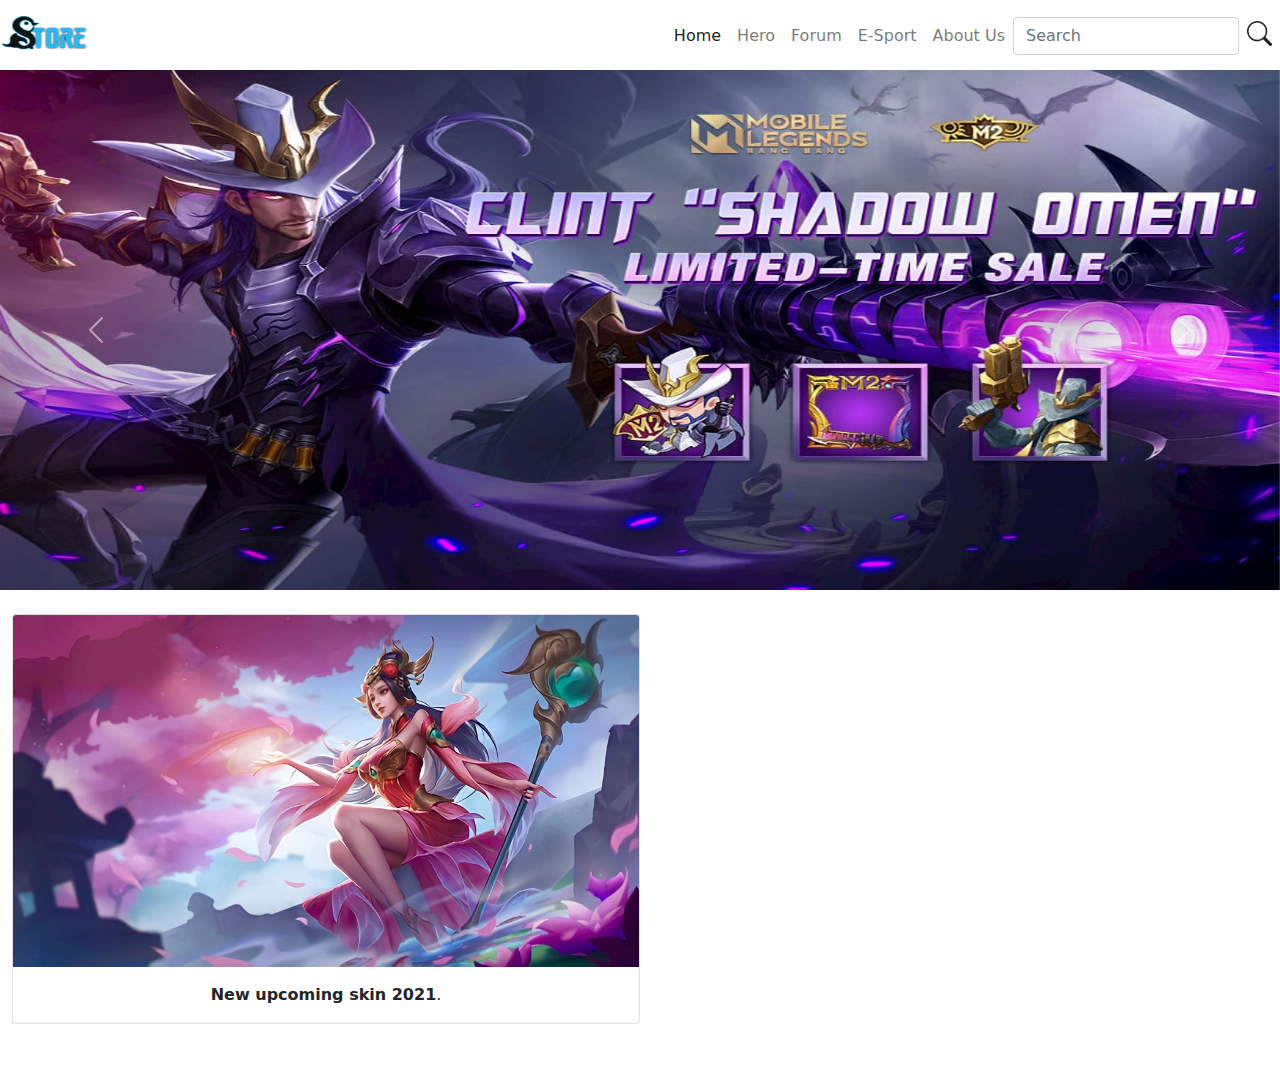
<file: index.html>
<!doctype html>
<html lang="en">
  <head>
    <!-- Required meta tags -->
    <meta charset="utf-8">
    <meta name="viewport" content="width=device-width, initial-scale=1">

    <!-- Bootstrap CSS -->
    <link href="bootstrap/css/bootstrap.min.css" rel="stylesheet">
    <link href="bootstrap/css/style.css" rel="stylesheet">
    <title>Penguin Store</title>
  </head>
  <body>
    
    <!-- NAVBAR -->
	<div class="container-fluid">
 	 <div class="navbar navbar-expand-md fixed-top navbar-light bg-light">
   		 <a class="navbar-brand" href="#">
   		   <img src="img/logo.png" alt="" width="90" height="35" class="d-inline-block align-top">
		    </a>
		<button class="navbar-toggler" type="button" data-bs-toggle="collapse" data-bs-target="#navbarNav" aria-controls="navbarNav" aria-expanded="false" aria-label="Toggle navigation">
      <span class="navbar-toggler-icon"></span>
    </button>
		<div class="collapse navbar-collapse" id="navbarNav">
      <ul class="navbar-nav mt-2" style="margin-left: auto;">
        <li class="nav-item">
          <a class="nav-link active" aria-current="page" href="#">Home</a>
        </li>
        <li class="nav-item">
          <a class="nav-link" href="assets/hero/index.html">Hero</a>
        </li>
        <li class="nav-item">
          <a class="nav-link" href="assets/forum/index.html">Forum</a>
        </li>
        <li class="nav-item">
          <a class="nav-link" href="assets/esport/index.html">E-Sport</a>
        </li>
        <li class="nav-item">
          <a class="nav-link" href="assets/about/index.html">About Us</a>
        </li>
        </ul>
        <form class="d-flex mt-2">
        <input class="form-control me-2" type="search" placeholder="Search" aria-label="Search">
        <a type="submit">
			<svg xmlns="http://www.w3.org/2000/svg" width="25" height="25" fill="currentColor" class="bi bi-search me-2 mt-1" viewBox="0 0 16 16">
 			 <path d="M11.742 10.344a6.5 6.5 0 1 0-1.397 1.398h-.001c.03.04.062.078.098.115l3.85 3.85a1 1 0 0 0 1.415-1.414l-3.85-3.85a1.007 1.007 0 0 0-.115-.1zM12 6.5a5.5 5.5 0 1 1-11 0 5.5 5.5 0 0 1 11 0z"/>
			</svg>
		 </a>
      </form>
    </div>
  </div>
  </div>
  

<!-- CAROUSEL EVENTS  -->
<div id="carouselExampleControls" class="carousel slide" data-bs-ride="carousel">
  <div class="carousel-inner">

    <div class="carousel-item active">
      <img src="img/clint.jpg" class="d-block w-100" alt="...">
    </div>
    <div class="carousel-item">
      <img src="img/515.jpg" class="d-block w-100" alt="...">
    </div>
    <div class="carousel-item">
      <img src="img/logo ml.jpg" class="d-block w-100" alt="...">
    </div>
    <div class="carousel-item">
      <img src="img/paquito.jpg" class="d-block w-100" alt="...">
    </div>
    <div class="carousel-item">
      <img src="img/venom.jpg" class="d-block w-100" alt="...">
    </div>
  </div>

  <a class="carousel-control-prev" href="#carouselExampleControls" role="button" data-bs-slide="prev">
    <span class="carousel-control-prev-icon" aria-hidden="true"></span>
    <span class="visually-hidden">Previous</span>
  </a>
  <a class="carousel-control-next" href="#carouselExampleControls" role="button" data-bs-slide="next">
    <span class="carousel-control-next-icon" aria-hidden="true"></span>
    <span class="visually-hidden">Next</span>
  </a>
</div>


     <div class="container-fluid">
    <div class="row mb-4">
        <div class="col text-center">
        </div>
    </div>

    <div class="row mb-5">
        <div class="col-md">
      <div class="card" style="width: 50%;">
      <a href="assets/home/index.html">
      <img src="img/skin/kadita.jpg" class="card-img-top" >
      </a>
      <div class="card-body">
        <p class="card-text text-center"><b>New upcoming skin 2021</b>.</p>
      </div>
    </div>
    </div>
  </div>
 </div> 




    <script src="bootstrap/js/bootstrap.bundle.min.js"></script>
  </body>
</html>
</file>
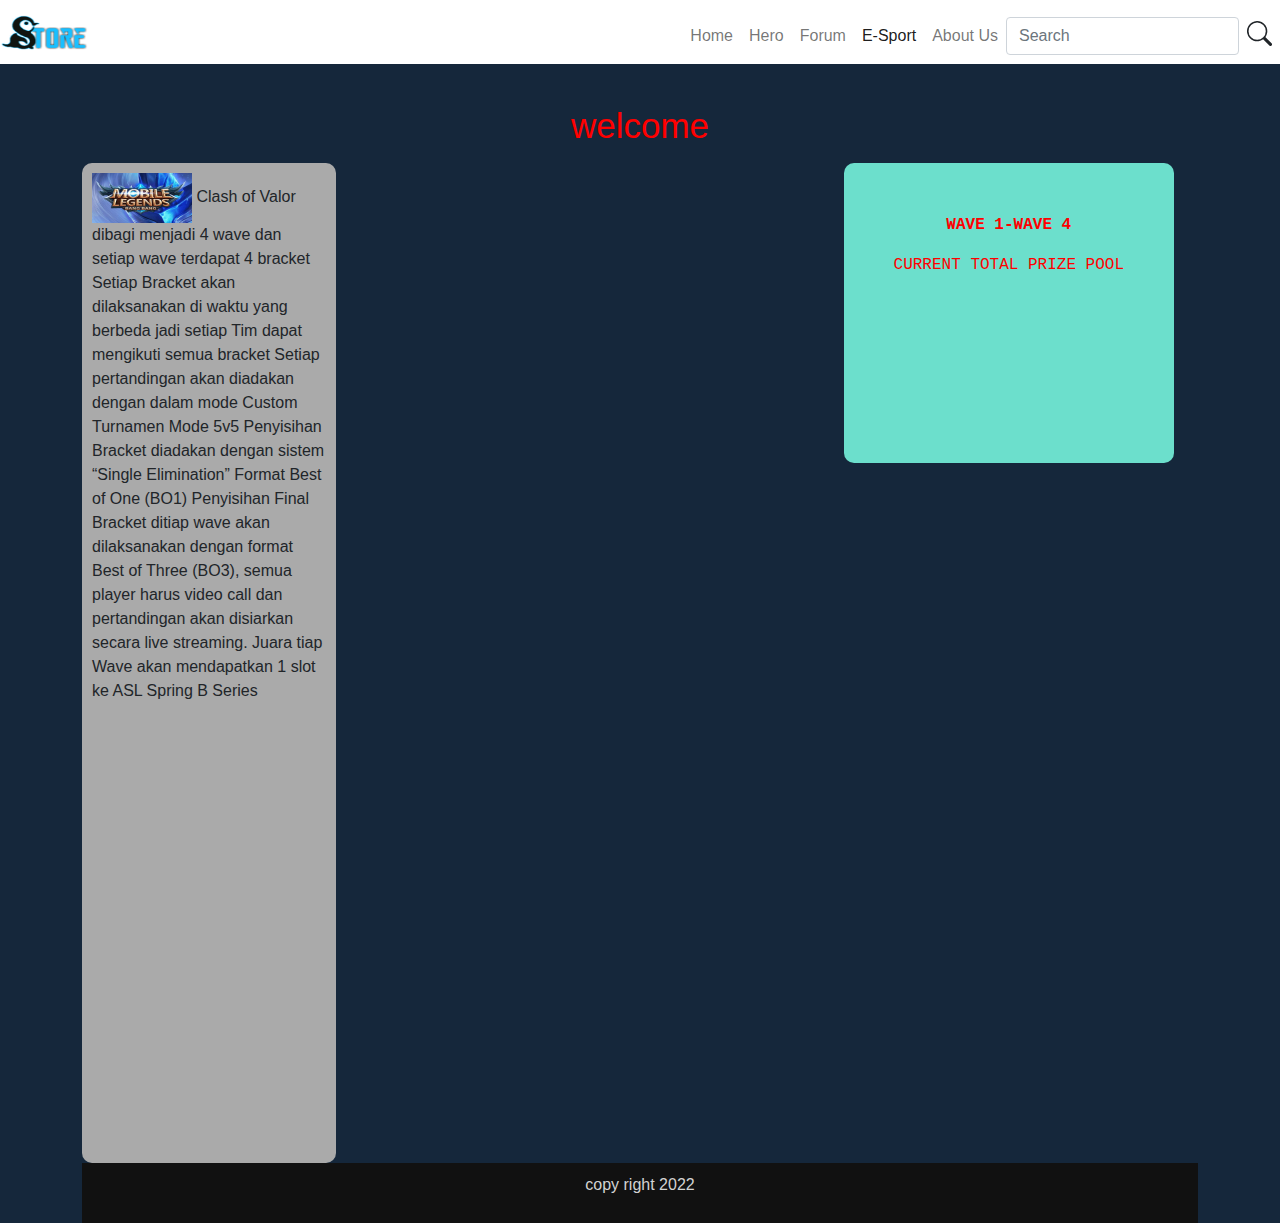
<file: assets/index.html>
<!doctype html>
<html lang="en">
  <head>
    <!-- Required meta tags -->
    <meta charset="utf-8">
    <meta name="viewport" content="width=device-width, initial-scale=1">

    <!-- Bootstrap CSS -->
    <link href="../../bootstrap/css/bootstrap.min.css" rel="stylesheet">
    <link href="../../bootstrap/css/style.css" rel="stylesheet">

     <link rel="stylesheet" type="text/css" href="style.css">
    <title>Penguin Store</title>
  </head>
  <body>
    
    <!-- NAVBAR -->
	<div class="container-fluid">
 	 <div class="navbar navbar-expand-md fixed-top navbar-light bg-light">
   		 <a class="navbar-brand" href="#">
   		   <img src="../../img/logo.png" alt="" width="90" height="35" class="d-inline-block align-top">
		    </a>
		<button class="navbar-toggler" type="button" data-bs-toggle="collapse" data-bs-target="#navbarNav" aria-controls="navbarNav" aria-expanded="false" aria-label="Toggle navigation">
      <span class="navbar-toggler-icon"></span>
    </button>
		<div class="collapse navbar-collapse" id="navbarNav">
      <ul class="navbar-nav mt-2" style="margin-left: auto;">
        <li class="nav-item">
          <a class="nav-link" href="../../">Home</a>
        </li>
        <li class="nav-item">
          <a class="nav-link" href="../hero/index.htnl">Hero</a>
        </li>
        <li class="nav-item">
          <a class="nav-link" href="../forum/index.html">Forum</a>
        </li>
        <li class="nav-item">
          <a class="nav-link active" href="#">E-Sport</a>
        </li>
        <li class="nav-item">
          <a class="nav-link" href="../about/index.html">About Us</a>
        </li>
        </ul>
        <form class="d-flex mt-2">
        <input class="form-control me-2" type="search" placeholder="Search" aria-label="Search">
        <a type="submit">
			<svg xmlns="http://www.w3.org/2000/svg" width="25" height="25" fill="currentColor" class="bi bi-search me-2 mt-1" viewBox="0 0 16 16">
 			 <path d="M11.742 10.344a6.5 6.5 0 1 0-1.397 1.398h-.001c.03.04.062.078.098.115l3.85 3.85a1 1 0 0 0 1.415-1.414l-3.85-3.85a1.007 1.007 0 0 0-.115-.1zM12 6.5a5.5 5.5 0 1 1-11 0 5.5 5.5 0 0 1 11 0z"/>
			</svg>
		 </a>
      </form>
    </div>
  </div>
  </div>
  

</head>
<body>


<div class="container">
  <div class="header" style="color: red">
   welcome 
  </div>
  
  <div class="left col-4" style="background-color:#aaa;">

    <img src="mlbb.jpg" height="50" width="100">
  Clash of Valor dibagi menjadi 4 wave dan setiap wave terdapat 4 bracket Setiap Bracket akan dilaksanakan di waktu yang berbeda jadi setiap Tim dapat mengikuti semua bracket Setiap pertandingan akan diadakan dengan dalam mode Custom Turnamen Mode 5v5 Penyisihan Bracket diadakan dengan sistem “Single Elimination” Format Best of One (BO1) Penyisihan Final Bracket ditiap wave akan dilaksanakan dengan format Best of Three (BO3), semua player harus video call dan pertandingan akan disiarkan secara live streaming. Juara tiap Wave akan mendapatkan 1 slot ke ASL Spring B Series</div>
  <div class="middle" style="background-color: #6CDFCC "><p><B>WAVE 1-WAVE 4</B></p>
    
   <div class="text">
      CURRENT TOTAL PRIZE POOL 
    </div></div> 
  
 
  

    <div class="container" ></div>

  <div class="footer">
    <p>copy right 2022</p>
  </div>
</div> 





    <script src="../../bootstrap/js/bootstrap.bundle.min.js"></script>
  </body>
</html>
</file>
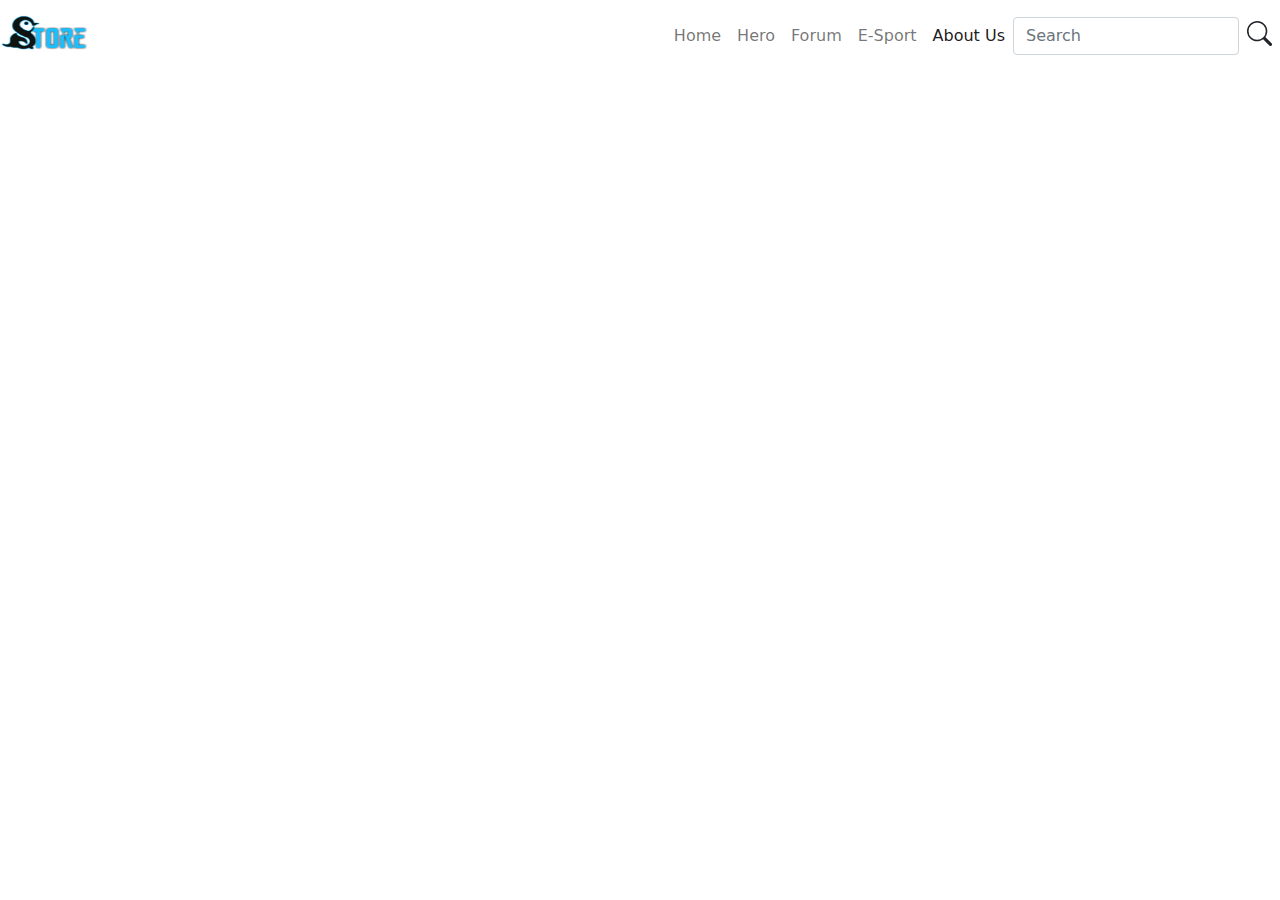
<file: assets/about/index.html>
<!doctype html>
<html lang="en">
  <head>
    <!-- Required meta tags -->
    <meta charset="utf-8">
    <meta name="viewport" content="width=device-width, initial-scale=1">

    <!-- Bootstrap CSS -->
    <link href="../../bootstrap/css/bootstrap.min.css" rel="stylesheet">
    <link href="../../bootstrap/css/style.css" rel="stylesheet">
    <title>Penguin Store</title>
  </head>
  <body>
    
    <!-- NAVBAR -->
	<div class="container-fluid">
 	 <div class="navbar navbar-expand-md fixed-top navbar-light bg-light">
   		 <a class="navbar-brand" href="#">
   		   <img src="../../img/logo.png" alt="" width="90" height="35" class="d-inline-block align-top">
		    </a>
		<button class="navbar-toggler" type="button" data-bs-toggle="collapse" data-bs-target="#navbarNav" aria-controls="navbarNav" aria-expanded="false" aria-label="Toggle navigation">
      <span class="navbar-toggler-icon"></span>
    </button>
		<div class="collapse navbar-collapse" id="navbarNav">
      <ul class="navbar-nav mt-2" style="margin-left: auto;">
        <li class="nav-item">
          <a class="nav-link" href="../..">Home</a>
        </li>
        <li class="nav-item">
          <a class="nav-link" href="../hero/">Hero</a>
        </li>
        <li class="nav-item">
          <a class="nav-link" href="../forum/">Forum</a>
        </li>
        <li class="nav-item">
          <a class="nav-link" href="../esport/">E-Sport</a>
        </li>
        <li class="nav-item">
          <a class="nav-link active" href="#">About Us</a>
        </li>
        </ul>
        <form class="d-flex mt-2">
        <input class="form-control me-2" type="search" placeholder="Search" aria-label="Search">
        <a type="submit">
			<svg xmlns="http://www.w3.org/2000/svg" width="25" height="25" fill="currentColor" class="bi bi-search me-2 mt-1" viewBox="0 0 16 16">
 			 <path d="M11.742 10.344a6.5 6.5 0 1 0-1.397 1.398h-.001c.03.04.062.078.098.115l3.85 3.85a1 1 0 0 0 1.415-1.414l-3.85-3.85a1.007 1.007 0 0 0-.115-.1zM12 6.5a5.5 5.5 0 1 1-11 0 5.5 5.5 0 0 1 11 0z"/>
			</svg>
		 </a>
      </form>
    </div>
  </div>
  </div>
  




    <script src="../../bootstrap/js/bootstrap.bundle.min.js"></script>
  </body>
</html>
</file>
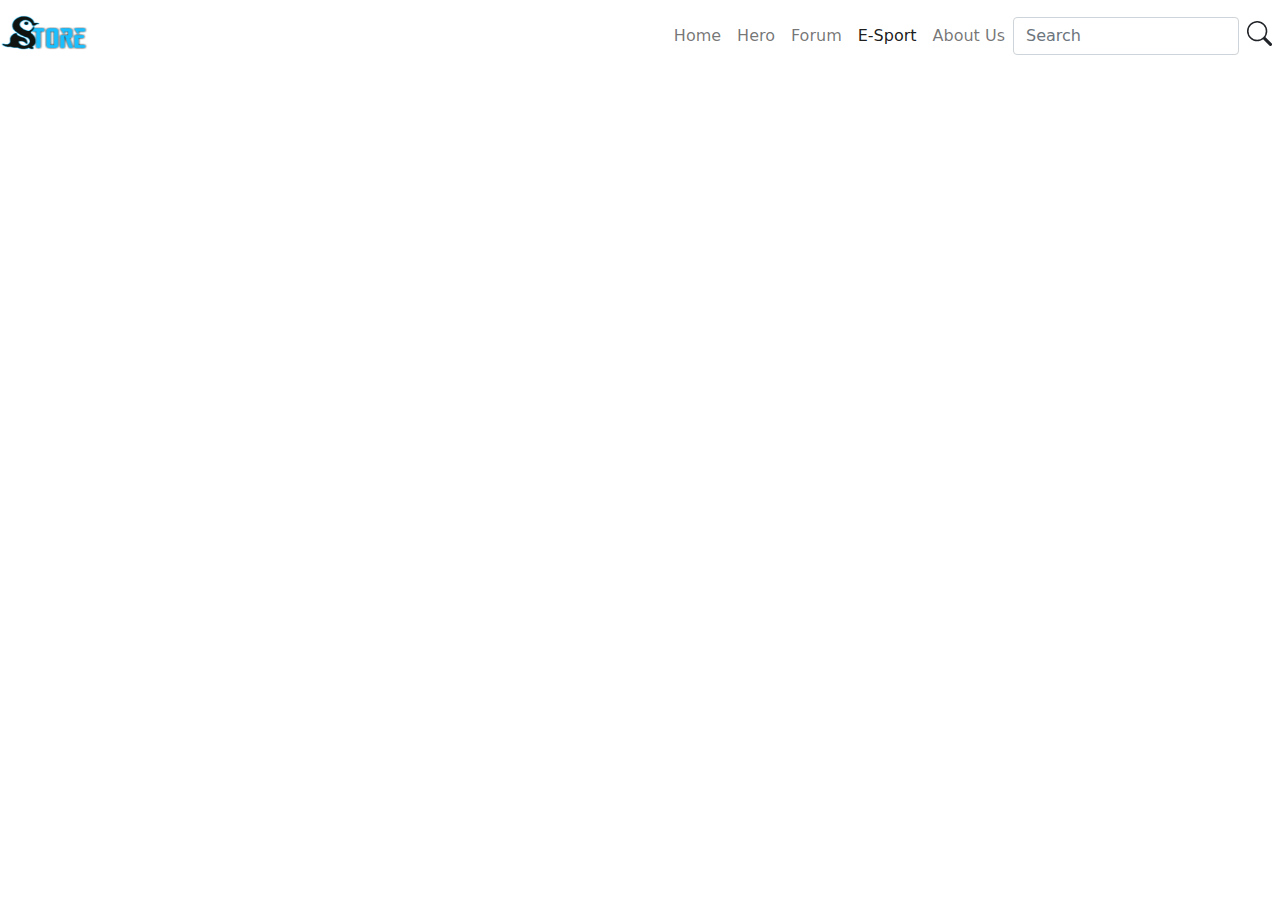
<file: assets/esport/index.html>
<!doctype html>
<html lang="en">
  <head>
    <!-- Required meta tags -->
    <meta charset="utf-8">
    <meta name="viewport" content="width=device-width, initial-scale=1">

    <!-- Bootstrap CSS -->
    <link href="../../bootstrap/css/bootstrap.min.css" rel="stylesheet">
    <link href="../../bootstrap/css/style.css" rel="stylesheet">
    <title>Penguin Store</title>
  </head>
  <body>
    
    <!-- NAVBAR -->
	<div class="container-fluid">
 	 <div class="navbar navbar-expand-md fixed-top navbar-light bg-light">
   		 <a class="navbar-brand" href="#">
   		   <img src="../../img/logo.png" alt="" width="90" height="35" class="d-inline-block align-top">
		    </a>
		<button class="navbar-toggler" type="button" data-bs-toggle="collapse" data-bs-target="#navbarNav" aria-controls="navbarNav" aria-expanded="false" aria-label="Toggle navigation">
      <span class="navbar-toggler-icon"></span>
    </button>
		<div class="collapse navbar-collapse" id="navbarNav">
      <ul class="navbar-nav mt-2" style="margin-left: auto;">
        <li class="nav-item">
          <a class="nav-link" href="../../">Home</a>
        </li>
        <li class="nav-item">
          <a class="nav-link" href="../hero/index.htnl">Hero</a>
        </li>
        <li class="nav-item">
          <a class="nav-link" href="../forum/index.html">Forum</a>
        </li>
        <li class="nav-item">
          <a class="nav-link active" href="#">E-Sport</a>
        </li>
        <li class="nav-item">
          <a class="nav-link" href="../about/index.html">About Us</a>
        </li>
        </ul>
        <form class="d-flex mt-2">
        <input class="form-control me-2" type="search" placeholder="Search" aria-label="Search">
        <a type="submit">
			<svg xmlns="http://www.w3.org/2000/svg" width="25" height="25" fill="currentColor" class="bi bi-search me-2 mt-1" viewBox="0 0 16 16">
 			 <path d="M11.742 10.344a6.5 6.5 0 1 0-1.397 1.398h-.001c.03.04.062.078.098.115l3.85 3.85a1 1 0 0 0 1.415-1.414l-3.85-3.85a1.007 1.007 0 0 0-.115-.1zM12 6.5a5.5 5.5 0 1 1-11 0 5.5 5.5 0 0 1 11 0z"/>
			</svg>
		 </a>
      </form>
    </div>
  </div>
  </div>
  




    <script src="../../bootstrap/js/bootstrap.bundle.min.js"></script>
  </body>
</html>
</file>
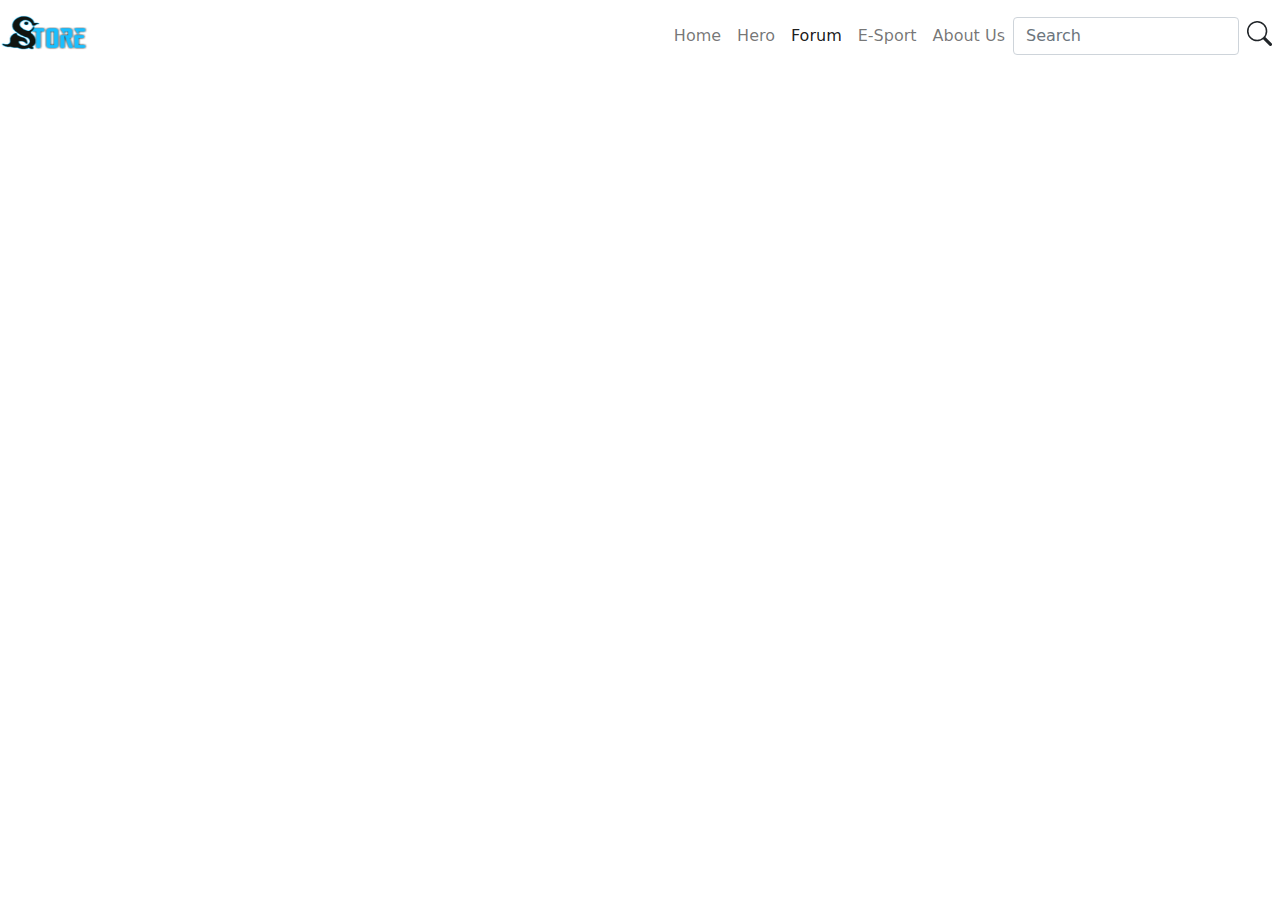
<file: assets/forum/index.html>
<!doctype html>
<html lang="en">
  <head>
    <!-- Required meta tags -->
    <meta charset="utf-8">
    <meta name="viewport" content="width=device-width, initial-scale=1">

    <!-- Bootstrap CSS -->
    <link href="../../bootstrap/css/bootstrap.min.css" rel="stylesheet">
    <link href="../../bootstrap/css/style.css" rel="stylesheet">
    <title>Penguin Store</title>
  </head>
  <body>
    
    <!-- NAVBAR -->
	<div class="container-fluid">
 	 <div class="navbar navbar-expand-md fixed-top navbar-light bg-light">
   		 <a class="navbar-brand" href="#">
   		   <img src="../../img/logo.png" alt="" width="90" height="35" class="d-inline-block align-top">
		    </a>
		<button class="navbar-toggler" type="button" data-bs-toggle="collapse" data-bs-target="#navbarNav" aria-controls="navbarNav" aria-expanded="false" aria-label="Toggle navigation">
      <span class="navbar-toggler-icon"></span>
    </button>
		<div class="collapse navbar-collapse" id="navbarNav">
      <ul class="navbar-nav mt-2" style="margin-left: auto;">
        <li class="nav-item">
          <a class="nav-link" href="../../index.html">Home</a>
        </li>
        <li class="nav-item">
          <a class="nav-link" href="../hero/index.html">Hero</a>
        </li>
        <li class="nav-item">
          <a class="nav-link active" href="#">Forum</a>
        </li>
        <li class="nav-item">
          <a class="nav-link" href="../esport/index.html">E-Sport</a>
        </li>
        <li class="nav-item">
          <a class="nav-link" href="../about/index.html">About Us</a>
        </li>
        </ul>
        <form class="d-flex mt-2">
        <input class="form-control me-2" type="search" placeholder="Search" aria-label="Search">
        <a type="submit">
			<svg xmlns="http://www.w3.org/2000/svg" width="25" height="25" fill="currentColor" class="bi bi-search me-2 mt-1" viewBox="0 0 16 16">
 			 <path d="M11.742 10.344a6.5 6.5 0 1 0-1.397 1.398h-.001c.03.04.062.078.098.115l3.85 3.85a1 1 0 0 0 1.415-1.414l-3.85-3.85a1.007 1.007 0 0 0-.115-.1zM12 6.5a5.5 5.5 0 1 1-11 0 5.5 5.5 0 0 1 11 0z"/>
			</svg>
		 </a>
      </form>
    </div>
  </div>
  </div>
  




    <script src="../../bootstrap/js/bootstrap.bundle.min.js"></script>
  </body>
</html>
</file>
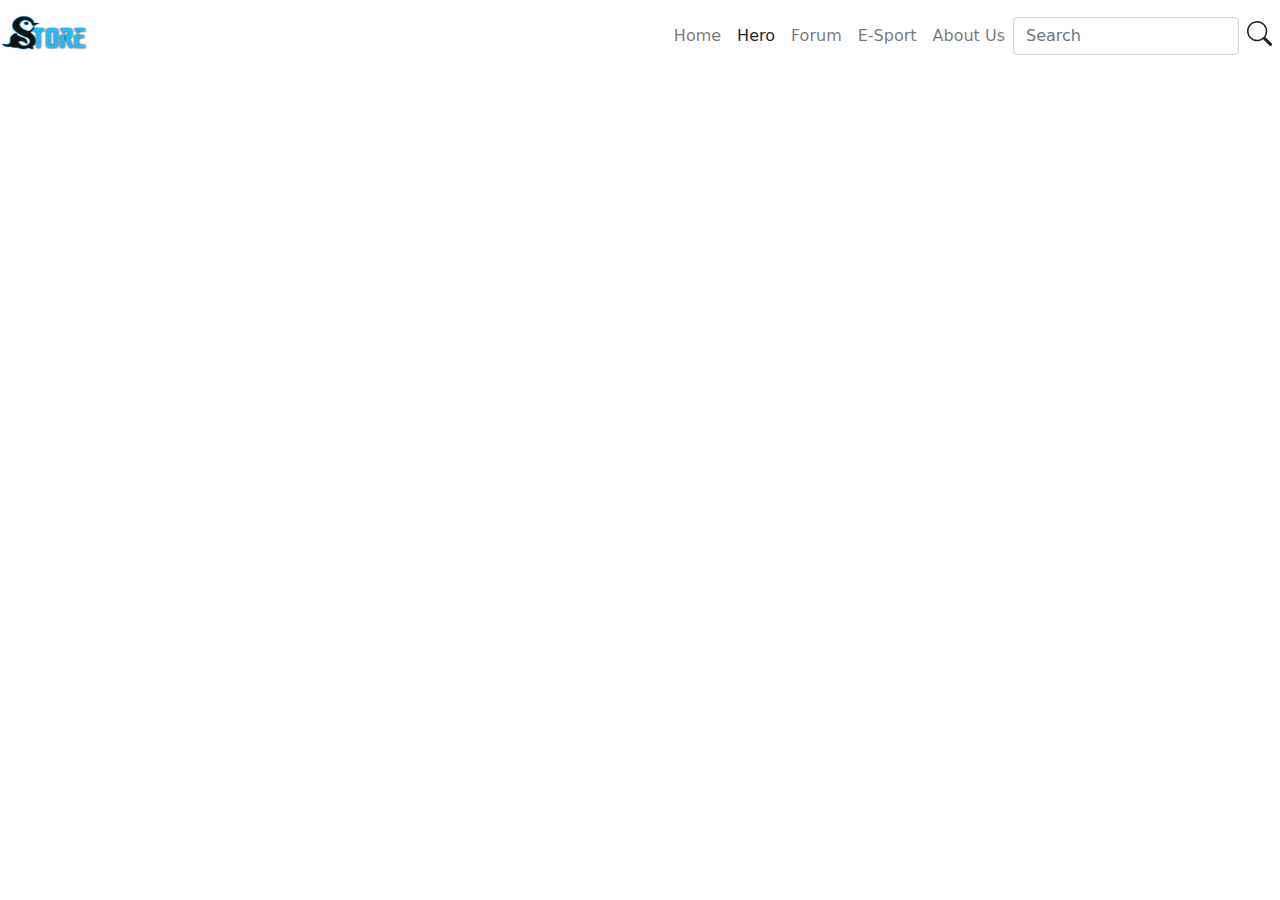
<file: assets/hero/index.html>
<!doctype html>
<html lang="en">
  <head>
    <!-- Required meta tags -->
    <meta charset="utf-8">
    <meta name="viewport" content="width=device-width, initial-scale=1">

    <!-- Bootstrap CSS -->
    <link href="../../bootstrap/css/bootstrap.min.css" rel="stylesheet">
    <link href="../../bootstrap/css/style.css" rel="stylesheet">
    <title>Penguin Store</title>
  </head>
  <body>
    
    <!-- NAVBAR -->
	<div class="container-fluid">
 	 <div class="navbar navbar-expand-md fixed-top navbar-light bg-light">
   		 <a class="navbar-brand" href="#">
   		   <img src="../../img/logo.png" alt="" width="90" height="35" class="d-inline-block align-top">
		    </a>
		<button class="navbar-toggler" type="button" data-bs-toggle="collapse" data-bs-target="#navbarNav" aria-controls="navbarNav" aria-expanded="false" aria-label="Toggle navigation">
      <span class="navbar-toggler-icon"></span>
    </button>
		<div class="collapse navbar-collapse" id="navbarNav">
      <ul class="navbar-nav mt-2" style="margin-left: auto;">
        <li class="nav-item">
          <a class="nav-link" href="../../index.html">Home</a>
        </li>
        <li class="nav-item">
          <a class="nav-link active" href="#">Hero</a>
        </li>
        <li class="nav-item">
          <a class="nav-link" href="../forum/index.html">Forum</a>
        </li>
        <li class="nav-item">
          <a class="nav-link" href="../esport/index.html">E-Sport</a>
        </li>
        <li class="nav-item">
          <a class="nav-link" href="../about/index.html">About Us</a>
        </li>
        </ul>
        <form class="d-flex mt-2">
        <input class="form-control me-2" type="search" placeholder="Search" aria-label="Search">
        <a type="submit">
			<svg xmlns="http://www.w3.org/2000/svg" width="25" height="25" fill="currentColor" class="bi bi-search me-2 mt-1" viewBox="0 0 16 16">
 			 <path d="M11.742 10.344a6.5 6.5 0 1 0-1.397 1.398h-.001c.03.04.062.078.098.115l3.85 3.85a1 1 0 0 0 1.415-1.414l-3.85-3.85a1.007 1.007 0 0 0-.115-.1zM12 6.5a5.5 5.5 0 1 1-11 0 5.5 5.5 0 0 1 11 0z"/>
			</svg>
		 </a>
      </form>
    </div>
  </div>
  </div>
  




    <script src="../../bootstrap/js/bootstrap.bundle.min.js"></script>
  </body>
</html>
</file>
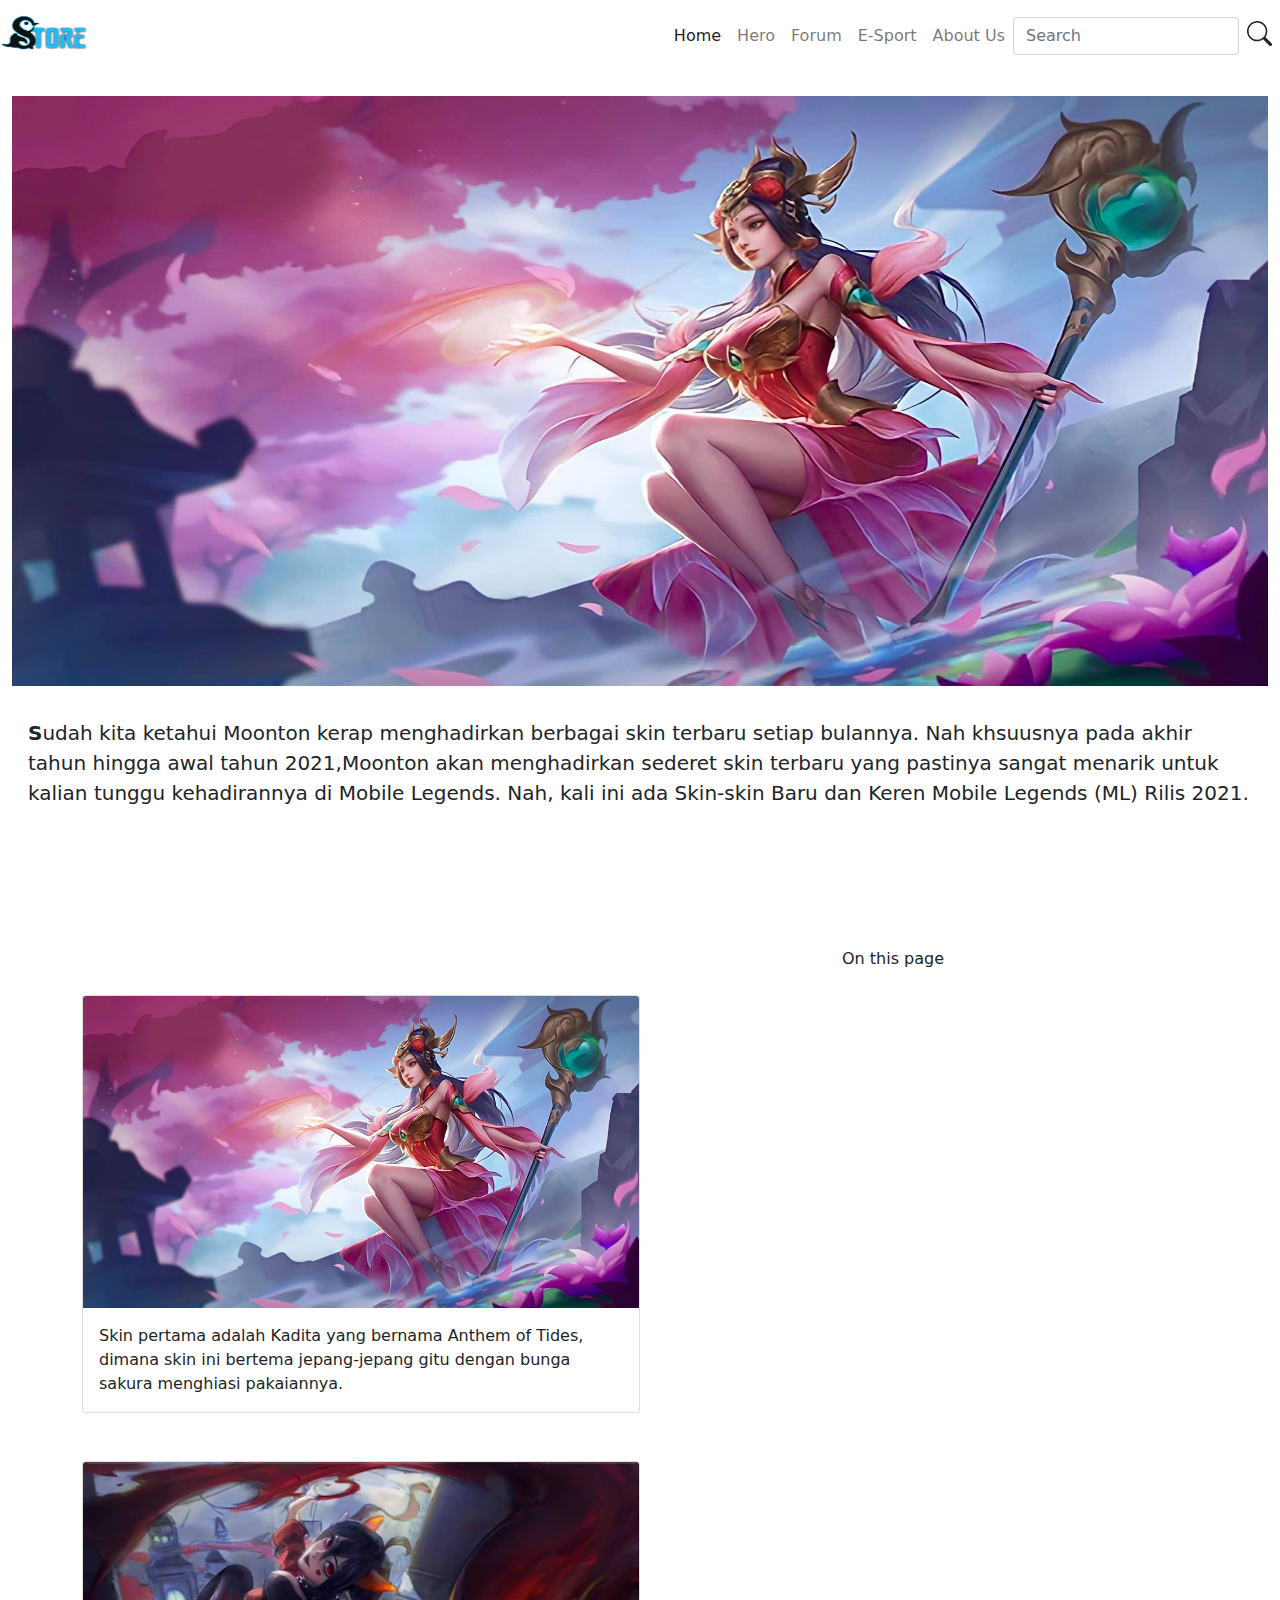
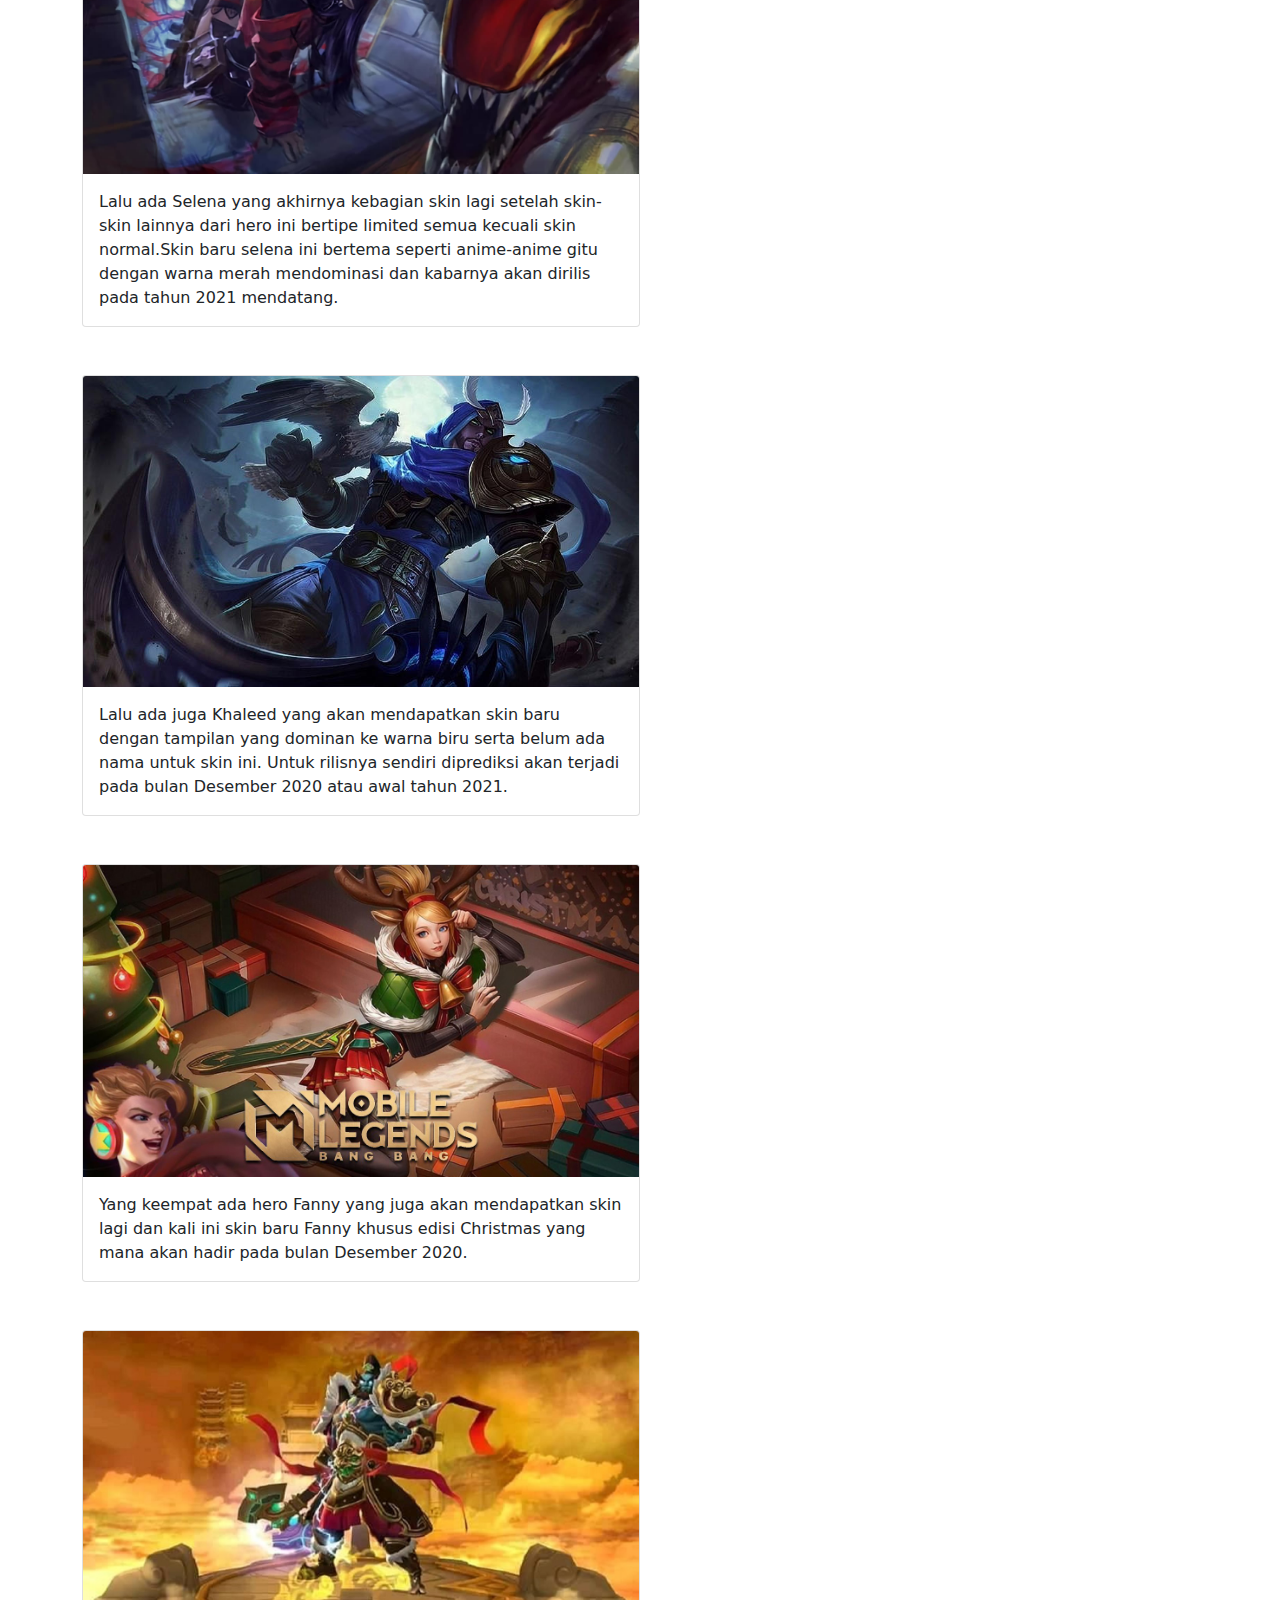
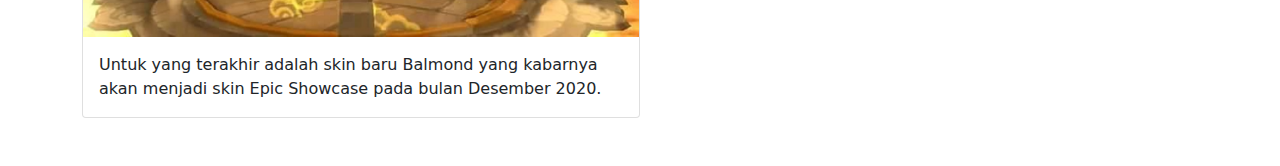
<file: assets/home/index.html>
<!doctype html>
<html lang="en">
  <head>
    <!-- Required meta tags -->
    <meta charset="utf-8">
    <meta name="viewport" content="width=device-width, initial-scale=1">

    <!-- Bootstrap CSS -->
    <link href="../../bootstrap/css/bootstrap.min.css" rel="stylesheet">
    <link rel="stylesheet" href="../../bootstrap/css/style.css">
    <title>Daftar skin baru 2021</title>
  </head>
  <body>

        <!-- NAVBAR -->
	<div class="container-fluid">
 	 <div class="navbar navbar-expand-md fixed-top navbar-light bg-light">
   		 <a class="navbar-brand" href="#">
   		   <img src="../../img/logo.png" alt="" width="90" height="35" class="d-inline-block align-top">
		    </a>
		<button class="navbar-toggler" type="button" data-bs-toggle="collapse" data-bs-target="#navbarNav" aria-controls="navbarNav" aria-expanded="false" aria-label="Toggle navigation">
      <span class="navbar-toggler-icon"></span>
    </button>
		<div class="collapse navbar-collapse" id="navbarNav">
      <ul class="navbar-nav mt-2" style="margin-left: auto;">
        <li class="nav-item">
          <a class="nav-link active" href="../../index.html">Home</a>
        </li>
        <li class="nav-item">
          <a class="nav-link" href="../hero/index.html">Hero</a>
        </li>
        <li class="nav-item">
          <a class="nav-link" href="../forum/index.html">Forum</a>
        </li>
        <li class="nav-item">
          <a class="nav-link" href="../esport/index.html">E-Sport</a>
        </li>
        <li class="nav-item">
          <a class="nav-link" href="../about/index.html">About Us</a>
        </li>
        </ul>
        <form class="d-flex mt-2">
        <input class="form-control me-2" type="search" placeholder="Search" aria-label="Search">
        <a type="submit">
			<svg xmlns="http://www.w3.org/2000/svg" width="25" height="25" fill="currentColor" class="bi bi-search me-2 mt-1" viewBox="0 0 16 16">
 			 <path d="M11.742 10.344a6.5 6.5 0 1 0-1.397 1.398h-.001c.03.04.062.078.098.115l3.85 3.85a1 1 0 0 0 1.415-1.414l-3.85-3.85a1.007 1.007 0 0 0-.115-.1zM12 6.5a5.5 5.5 0 1 1-11 0 5.5 5.5 0 0 1 11 0z"/>
			</svg>
		 </a>
      </form>
    </div>
  </div>
  </div>
    


    <div class="container text-center mb-5">
    <h1>Skin Mobile Legend Yang Akan Rilis 2021</h1>
  </div>


  <div class="container-fluid">
    <div class="row">
      <div class="col mb-2">

            <img src="../../img/skin/kadita.jpg" class="text mb-3" width="100%" height="70%">
              <div class="card-body">
                <p class="card-text fs-5"><b>S</b>udah kita ketahui Moonton kerap menghadirkan berbagai skin terbaru setiap bulannya. Nah khsuusnya  pada akhir tahun hingga awal tahun 2021,Moonton akan menghadirkan sederet skin terbaru yang pastinya sangat menarik untuk kalian tunggu kehadirannya di Mobile Legends. Nah, kali ini ada Skin-skin Baru dan Keren Mobile Legends (ML) Rilis 2021.</p>
             
              </div>
            </div>
         </div> 


<div class="container">
  <div class="row">
    <div class="col-md-4 offset-md-8">On this page</div>

  </div>
</div>
</div>

     <div class="container">
    <div class="row mb-4">
        <div class="col text-center">
        </div>
    </div>

    <div class="image-skin">
    <div class="row mb-5">
        <div class="col-md">
            <div class="card">
              <img src="../../img/skin/kadita.jpg" class="card-img-top">
              <div class="card-body">
                <p class="card-text">Skin pertama adalah Kadita yang bernama Anthem of Tides, dimana skin ini bertema jepang-jepang gitu dengan bunga sakura menghiasi pakaiannya.</p>
              </div>
            </div>
        </div>
    </div>
  
    <div class="row mb-5">
        <div class="col-md">
            <div class="card">
              <img src="../../img/skin/selena.jpg" class="card-img-top">
              <div class="card-body">
                <p class="card-text">Lalu ada Selena yang akhirnya kebagian skin lagi setelah skin-skin lainnya dari hero ini bertipe limited semua kecuali skin normal.Skin baru selena ini bertema seperti anime-anime gitu dengan warna merah mendominasi dan kabarnya akan dirilis pada tahun 2021 mendatang.</p>
              </div>
            </div>
        </div>
    </div>

    <div class="row mb-5">
        <div class="col-md">
            <div class="card">
              <img src="../../img/skin/skin.jpg" class="card-img-top">
              <div class="card-body">
                <p class="card-text">Lalu ada juga Khaleed yang akan mendapatkan skin baru dengan tampilan yang dominan ke warna biru serta belum ada nama untuk skin ini. Untuk rilisnya sendiri diprediksi akan terjadi pada bulan Desember 2020 atau awal tahun 2021.</p>
              </div>
            </div>
        </div>
    </div>

    <div class="row mb-5">
        <div class="col-md">
            <div class="card">
              <img src="../../img/skin/fanny.jpg" class="card-img-top">
              <div class="card-body">
                <p class="card-text">Yang keempat ada hero Fanny yang juga akan mendapatkan skin lagi dan kali ini skin baru Fanny khusus edisi Christmas yang mana akan hadir pada bulan Desember 2020.</p>
              </div>
            </div>
        </div>
    </div>

     <div class="row mb-5">
        <div class="col-md">
            <div class="card">
              <img src="../../img/skin/balmond.jpg" class="card-img-top">
              <div class="card-body">
                <p class="card-text">Untuk yang terakhir adalah skin baru Balmond yang kabarnya akan menjadi skin Epic Showcase pada bulan Desember 2020.</p>
              </div>
            </div>
        </div>
    </div>
       </div>
     </div>











    <script src="../../bootstrap/js/bootstrap.bundle.min.js"></script>



  </body>
</html>
</file>
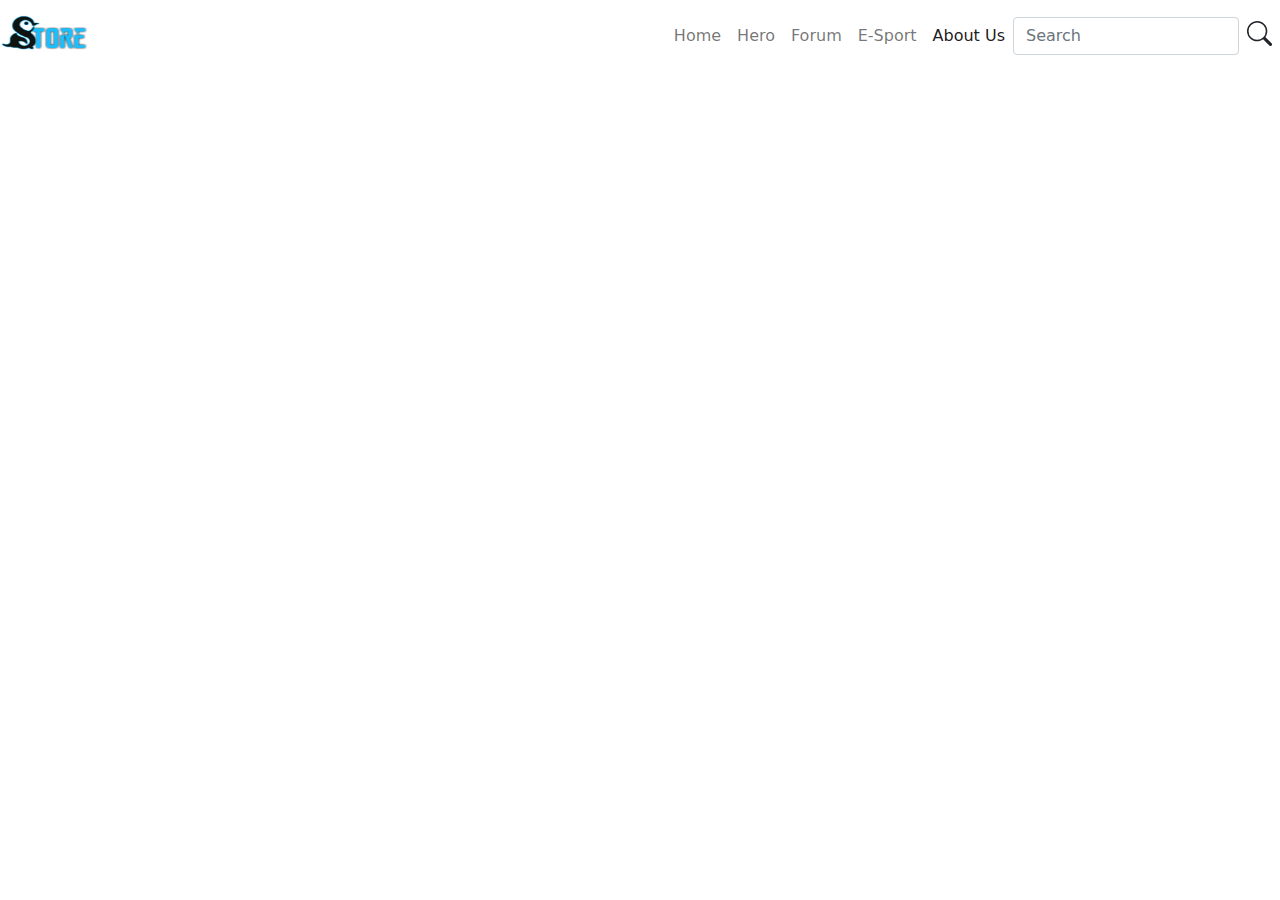
<file: about.html>
<!doctype html>
<html lang="en">
  <head>
    <!-- Required meta tags -->
    <meta charset="utf-8">
    <meta name="viewport" content="width=device-width, initial-scale=1">

    <!-- Bootstrap CSS -->
    <link href="bootstrap/css/bootstrap.min.css" rel="stylesheet">
	<link href="bootstrap/css/style.css" rel="stylesheet">
    <title>Penguin Store</title>
  </head>
  <body>
    
    <!-- NAVBAR -->
	<div class="container-fluid">
 	 <div class="navbar navbar-expand-md fixed-top navbar-light bg-light">
   		 <a class="navbar-brand" href="#">
   		   <img src="img/logo.png" alt="" width="90" height="35" class="d-inline-block align-top">
		    </a>
		<button class="navbar-toggler" type="button" data-bs-toggle="collapse" data-bs-target="#navbarNav" aria-controls="navbarNav" aria-expanded="false" aria-label="Toggle navigation">
      <span class="navbar-toggler-icon"></span>
    </button>
		<div class="collapse navbar-collapse" id="navbarNav">
      <ul class="navbar-nav mt-2" style="margin-left: auto;">
        <li class="nav-item">
          <a class="nav-link" aria-current="page" href="index.html">Home</a>
        </li>
        <li class="nav-item">
          <a class="nav-link" href="#hero.html">Hero</a>
        </li>
        <li class="nav-item">
          <a class="nav-link" href="forum.html">Forum</a>
        </li>
        <li class="nav-item">
          <a class="nav-link" href="esport.html">E-Sport</a>
        </li>
        <li class="nav-item">
          <a class="nav-link active" href="#">About Us</a>
        </li>
        </ul>
        <form class="d-flex mt-2">
        <input class="form-control me-2" type="search" placeholder="Search" aria-label="Search">
        <a type="submit">
			<svg xmlns="http://www.w3.org/2000/svg" width="25" height="25" fill="currentColor" class="bi bi-search me-2 mt-1" viewBox="0 0 16 16">
 			 <path d="M11.742 10.344a6.5 6.5 0 1 0-1.397 1.398h-.001c.03.04.062.078.098.115l3.85 3.85a1 1 0 0 0 1.415-1.414l-3.85-3.85a1.007 1.007 0 0 0-.115-.1zM12 6.5a5.5 5.5 0 1 1-11 0 5.5 5.5 0 0 1 11 0z"/>
			</svg>
		 </a>
      </form>
    </div>
  </div>
  </div>
  




    <script src="bootstrap/js/bootstrap.bundle.min.js"></script>
  </body>
</html>
</file>
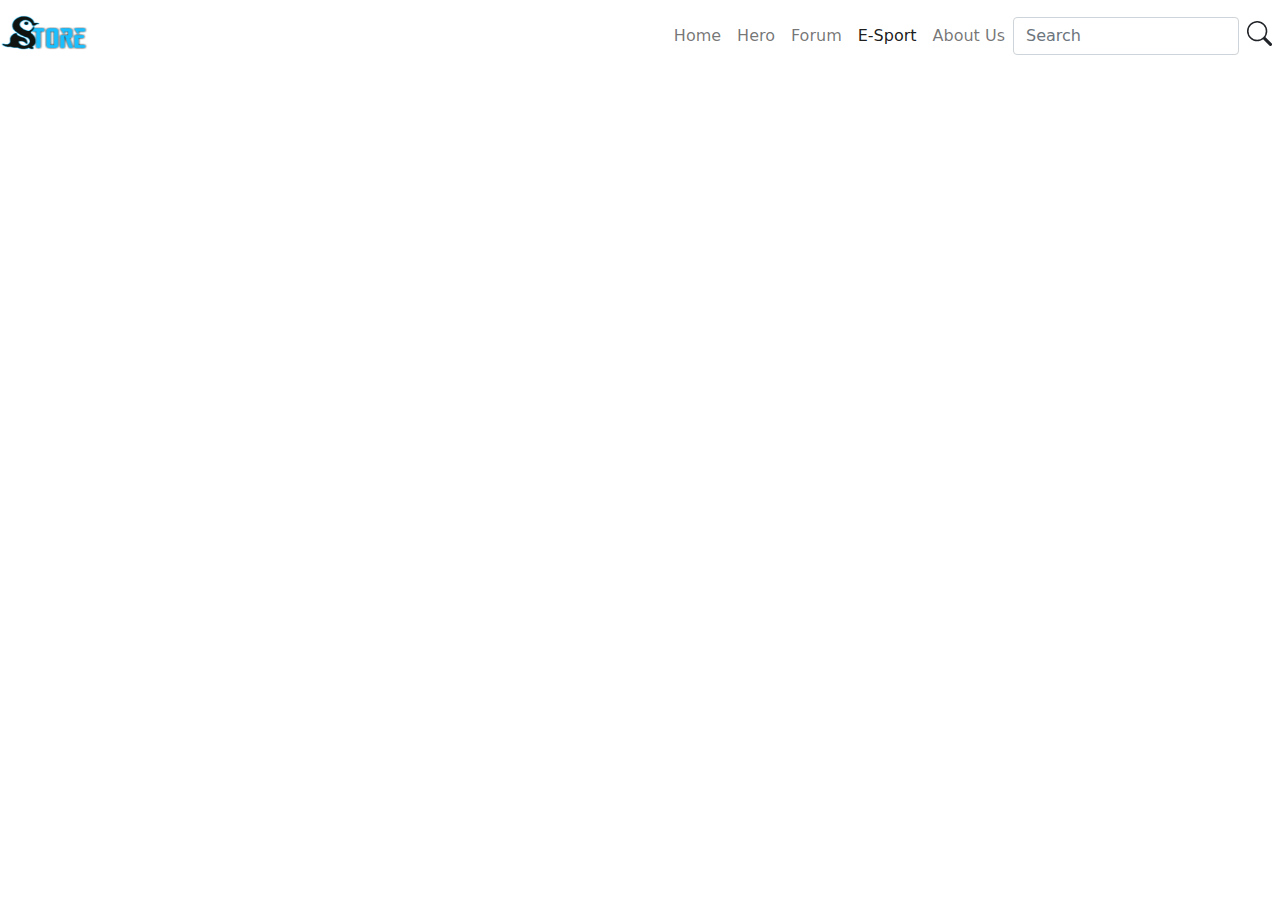
<file: esport.html>
<!doctype html>
<html lang="en">
  <head>
    <!-- Required meta tags -->
    <meta charset="utf-8">
    <meta name="viewport" content="width=device-width, initial-scale=1">

    <!-- Bootstrap CSS -->
    <link href="bootstrap/css/bootstrap.min.css" rel="stylesheet">
	<link href="bootstrap/css/style.css" rel="stylesheet">
    <title>Penguin Store</title>
  </head>
  <body>
    
    <!-- NAVBAR -->
	<div class="container-fluid">
 	 <div class="navbar navbar-expand-md fixed-top navbar-light bg-light">
   		 <a class="navbar-brand" href="#">
   		   <img src="img/logo.png" alt="" width="90" height="35" class="d-inline-block align-top">
		    </a>
		<button class="navbar-toggler" type="button" data-bs-toggle="collapse" data-bs-target="#navbarNav" aria-controls="navbarNav" aria-expanded="false" aria-label="Toggle navigation">
      <span class="navbar-toggler-icon"></span>
    </button>
		<div class="collapse navbar-collapse" id="navbarNav">
      <ul class="navbar-nav mt-2" style="margin-left: auto;">
        <li class="nav-item">
          <a class="nav-link" aria-current="page" href="index.html">Home</a>
        </li>
        <li class="nav-item">
          <a class="nav-link" href="hero.html">Hero</a>
        </li>
        <li class="nav-item">
          <a class="nav-link" href="forum.html">Forum</a>
        </li>
        <li class="nav-item">
          <a class="nav-link active" href="#">E-Sport</a>
        </li>
        <li class="nav-item">
          <a class="nav-link" href="about.html">About Us</a>
        </li>
        </ul>
        <form class="d-flex mt-2">
        <input class="form-control me-2" type="search" placeholder="Search" aria-label="Search">
        <a type="submit">
			<svg xmlns="http://www.w3.org/2000/svg" width="25" height="25" fill="currentColor" class="bi bi-search me-2 mt-1" viewBox="0 0 16 16">
 			 <path d="M11.742 10.344a6.5 6.5 0 1 0-1.397 1.398h-.001c.03.04.062.078.098.115l3.85 3.85a1 1 0 0 0 1.415-1.414l-3.85-3.85a1.007 1.007 0 0 0-.115-.1zM12 6.5a5.5 5.5 0 1 1-11 0 5.5 5.5 0 0 1 11 0z"/>
			</svg>
		 </a>
      </form>
    </div>
  </div>
  </div>
  




    <script src="bootstrap/js/bootstrap.bundle.min.js"></script>
  </body>
</html>
</file>
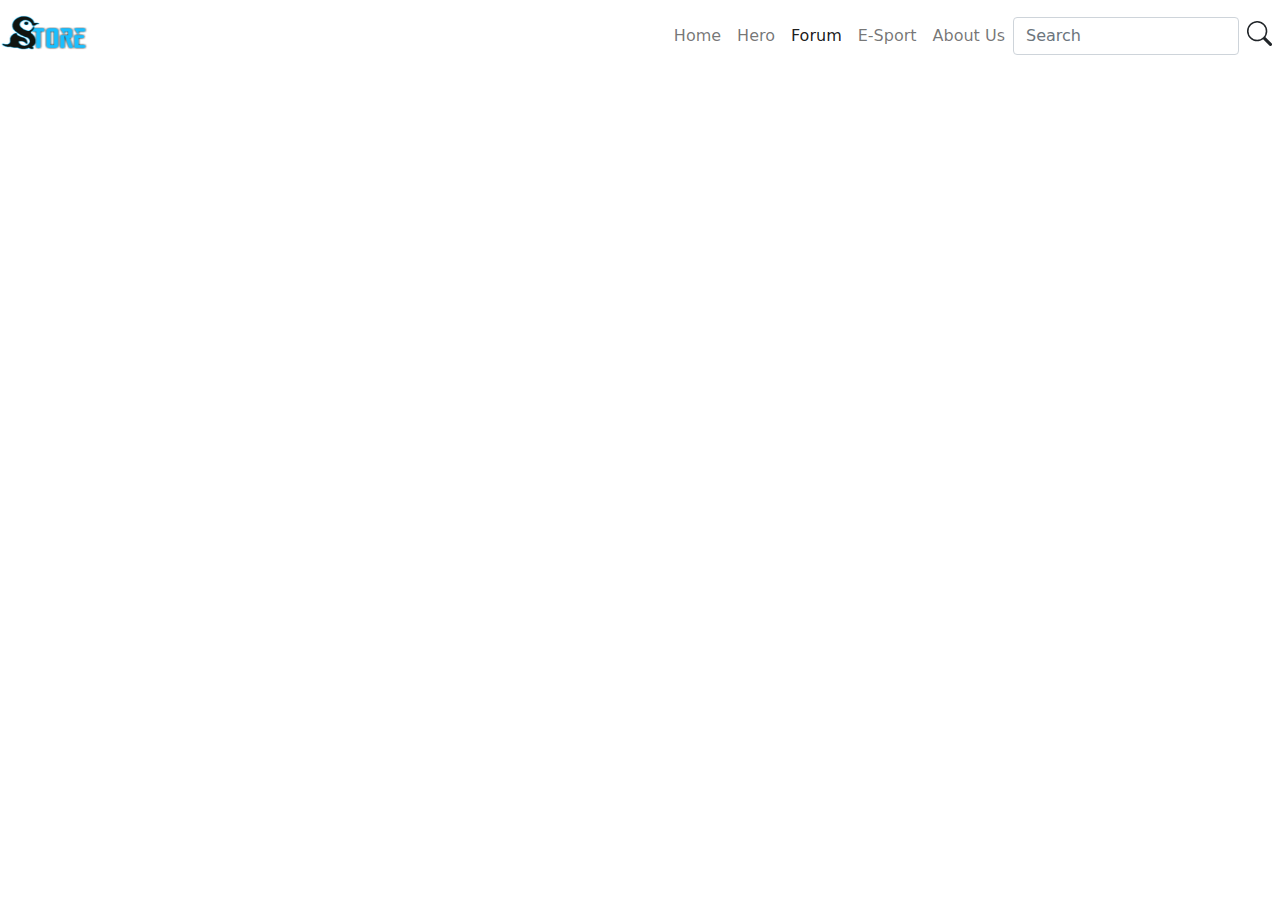
<file: forum.html>
<!doctype html>
<html lang="en">
  <head>
    <!-- Required meta tags -->
    <meta charset="utf-8">
    <meta name="viewport" content="width=device-width, initial-scale=1">

    <!-- Bootstrap CSS -->
    <link href="bootstrap/css/bootstrap.min.css" rel="stylesheet">
	<link href="bootstrap/css/style.css" rel="stylesheet">
    <title>Penguin Store</title>
  </head>
  <body>
    
    <!-- NAVBAR -->
	<div class="container-fluid">
 	 <div class="navbar navbar-expand-md fixed-top navbar-light bg-light">
   		 <a class="navbar-brand" href="#">
   		   <img src="img/logo.png" alt="" width="90" height="35" class="d-inline-block align-top">
		    </a>
		<button class="navbar-toggler" type="button" data-bs-toggle="collapse" data-bs-target="#navbarNav" aria-controls="navbarNav" aria-expanded="false" aria-label="Toggle navigation">
      <span class="navbar-toggler-icon"></span>
    </button>
		<div class="collapse navbar-collapse" id="navbarNav">
      <ul class="navbar-nav mt-2" style="margin-left: auto;">
        <li class="nav-item">
          <a class="nav-link" aria-current="page" href="index.html">Home</a>
        </li>
        <li class="nav-item">
          <a class="nav-link" href="hero.html">Hero</a>
        </li>
        <li class="nav-item">
          <a class="nav-link active" href="#">Forum</a>
        </li>
        <li class="nav-item">
          <a class="nav-link" href="esport.html">E-Sport</a>
        </li>
        <li class="nav-item">
          <a class="nav-link" href="about.html">About Us</a>
        </li>
        </ul>
        <form class="d-flex mt-2">
        <input class="form-control me-2" type="search" placeholder="Search" aria-label="Search">
        <a type="submit">
			<svg xmlns="http://www.w3.org/2000/svg" width="25" height="25" fill="currentColor" class="bi bi-search me-2 mt-1" viewBox="0 0 16 16">
 			 <path d="M11.742 10.344a6.5 6.5 0 1 0-1.397 1.398h-.001c.03.04.062.078.098.115l3.85 3.85a1 1 0 0 0 1.415-1.414l-3.85-3.85a1.007 1.007 0 0 0-.115-.1zM12 6.5a5.5 5.5 0 1 1-11 0 5.5 5.5 0 0 1 11 0z"/>
			</svg>
		 </a>
      </form>
    </div>
  </div>
  </div>
  




    <script src="bootstrap/js/bootstrap.bundle.min.js"></script>
  </body>
</html>
</file>
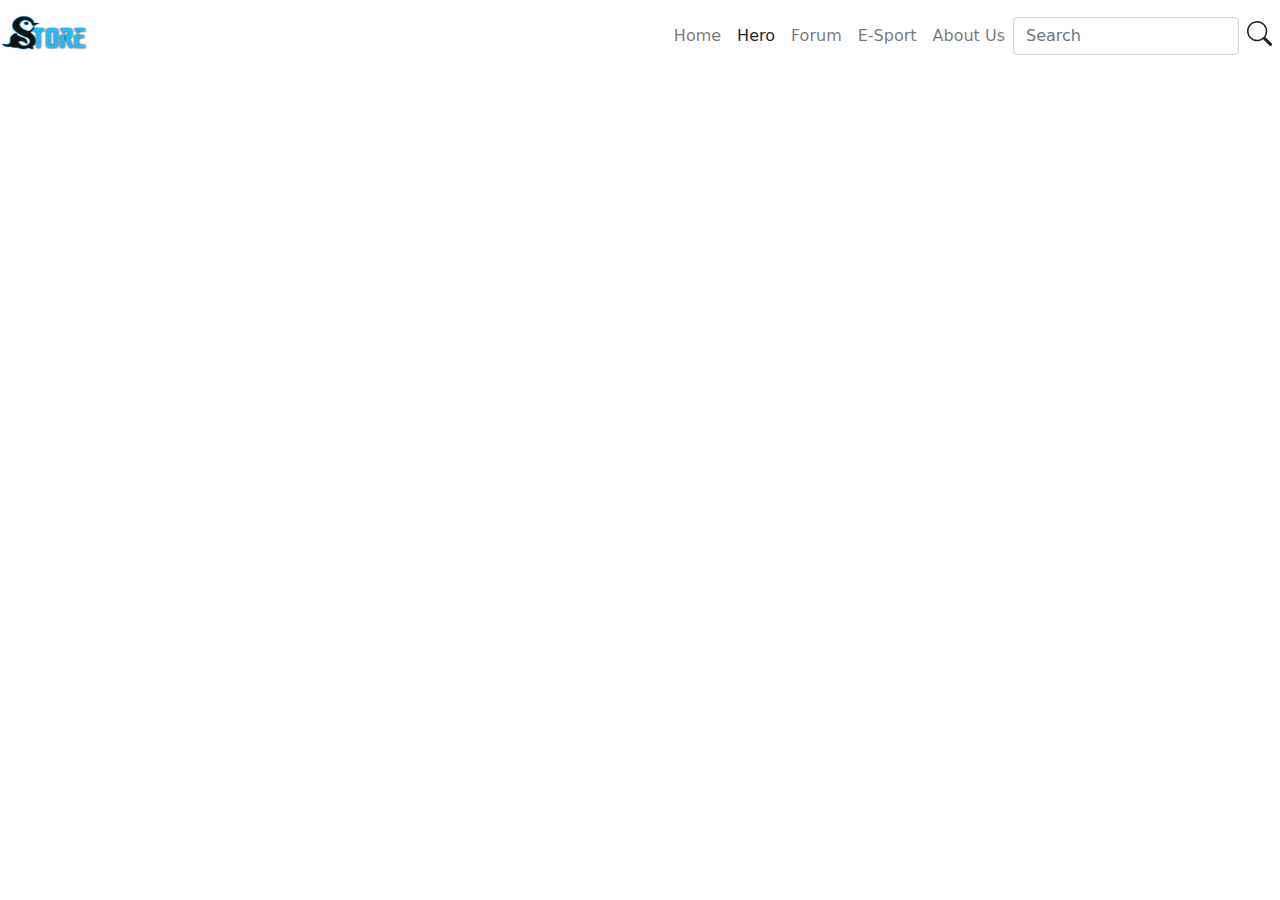
<file: hero.html>
<!doctype html>
<html lang="en">
  <head>
    <!-- Required meta tags -->
    <meta charset="utf-8">
    <meta name="viewport" content="width=device-width, initial-scale=1">

    <!-- Bootstrap CSS -->
    <link href="bootstrap/css/bootstrap.min.css" rel="stylesheet">
	<link href="bootstrap/css/style.css" rel="stylesheet">
    <title>Penguin Store</title>
  </head>
  <body>
    
    <!-- NAVBAR -->
	<div class="container-fluid">
 	 <div class="navbar navbar-expand-md fixed-top navbar-light bg-light">
   		 <a class="navbar-brand" href="#">
   		   <img src="img/logo.png" alt="" width="90" height="35" class="d-inline-block align-top">
		    </a>
		<button class="navbar-toggler" type="button" data-bs-toggle="collapse" data-bs-target="#navbarNav" aria-controls="navbarNav" aria-expanded="false" aria-label="Toggle navigation">
      <span class="navbar-toggler-icon"></span>
    </button>
		<div class="collapse navbar-collapse" id="navbarNav">
      <ul class="navbar-nav mt-2" style="margin-left: auto;">
        <li class="nav-item">
          <a class="nav-link" aria-current="page" href="index.html">Home</a>
        </li>
        <li class="nav-item">
          <a class="nav-link active" href="#">Hero</a>
        </li>
        <li class="nav-item">
          <a class="nav-link" href="forum.html">Forum</a>
        </li>
        <li class="nav-item">
          <a class="nav-link" href="esport.html">E-Sport</a>
        </li>
        <li class="nav-item">
          <a class="nav-link" href="about.html">About Us</a>
        </li>
        </ul>
        <form class="d-flex mt-2">
        <input class="form-control me-2" type="search" placeholder="Search" aria-label="Search">
        <a type="submit">
			<svg xmlns="http://www.w3.org/2000/svg" width="25" height="25" fill="currentColor" class="bi bi-search me-2 mt-1" viewBox="0 0 16 16">
 			 <path d="M11.742 10.344a6.5 6.5 0 1 0-1.397 1.398h-.001c.03.04.062.078.098.115l3.85 3.85a1 1 0 0 0 1.415-1.414l-3.85-3.85a1.007 1.007 0 0 0-.115-.1zM12 6.5a5.5 5.5 0 1 1-11 0 5.5 5.5 0 0 1 11 0z"/>
			</svg>
		 </a>
      </form>
    </div>
  </div>
  </div>
  




    <script src="bootstrap/js/bootstrap.bundle.min.js"></script>
  </body>
</html>
</file>
<file: bootstrap/css/style.css>
html {
	scroll-behavior: smooth;
	}

.navbar {
  background-color: white!important;
        }

.carousel {
	margin-top: 70px;
	}

.carousel .carousel-inner{
	margin: 0;
        }

.carousel .carousel-inner .carousel-item img{
	height: 520px;
        }

.image-skin {
	width: 50%;
	height: 50%;
        }

ul li a:hover {
	color: #19BFFF!important;
	}
	

	
@media (max-width: 768px) {
	ul li:hover {
		background-color: #19BFFF;
		color: #FFFFFF!important;
		}
		
	ul li a:hover {
		color: #FFFFFF!important;
		}
		
	ul li a {
		margin-left: 15px;
		}
		
 	.carousel .carousel-inner .carousel-item img{
	        height: 40px;
                }
		
	form {
		padding-left: 15px;
		}
}
</file>
<file: assets/style.css>
body {
	background-color: #15273B ;
}


* {
  box-sizing: border-box;
}

body {
  font-family: Arial, Helvetica, sans-serif;
}

/* Style the header */
.header {
  padding-top: 100px;
	margin-bottom: 10px;
  grid-area: header;
  background-color: #15273B   ;
  text-align: center;
  font-size: 35px;
  display: inline;
   border-style: 20px solid black;
}
p {
	text-align: center;
}

h2 {
	font-family: fantasy;
}
/* The grid container */
.container {
  display: grid;
  grid-template-areas: 
    'header header header header header header' 
    'left middle middle middle middle right' 
    'footer footer footer footer footer footer';
  /* grid-column-gap: 10px; - if you want gap between the columns */
} 

.left,
.middle,
.right {
  padding: 10px;
  height: 300px; /* Should be removed. Only for demonstration */
}

/* Style the left column */
.left {
  grid-area: left;
  margin-right: 10px;
  height: 1000px;
  border-radius: 10px;
}

/* Style the middle column */
.middle {
  grid-area: middle;
  color: red;
  font-family: monospace;
  overflow: auto;
    padding: 50px;
  border-radius: 10px;
  border-image: 2px;

}

/* Style the right column */


/* Style the footer */
.footer {
  grid-area: footer;
  color: lightgrey;
  background-color: #111;
  padding: 10px;
  text-align: center;

}

/* Responsive layout - makes the three columns stack on top of each other instead of next to each other */
@media (max-width: 600px) {
  .grid-container  {
    grid-template-areas: 
      'header header header header header header' 
      'left left left left left left' 
      'middle middle middle middle middle middle' 
      'right right right right right right' 
      'footer footer footer footer footer footer';
  }
}



  
}
 p {
	border:2px;
}

.text{
  border:1px;
  text-align: center;
  border:1px;
}
</file>
